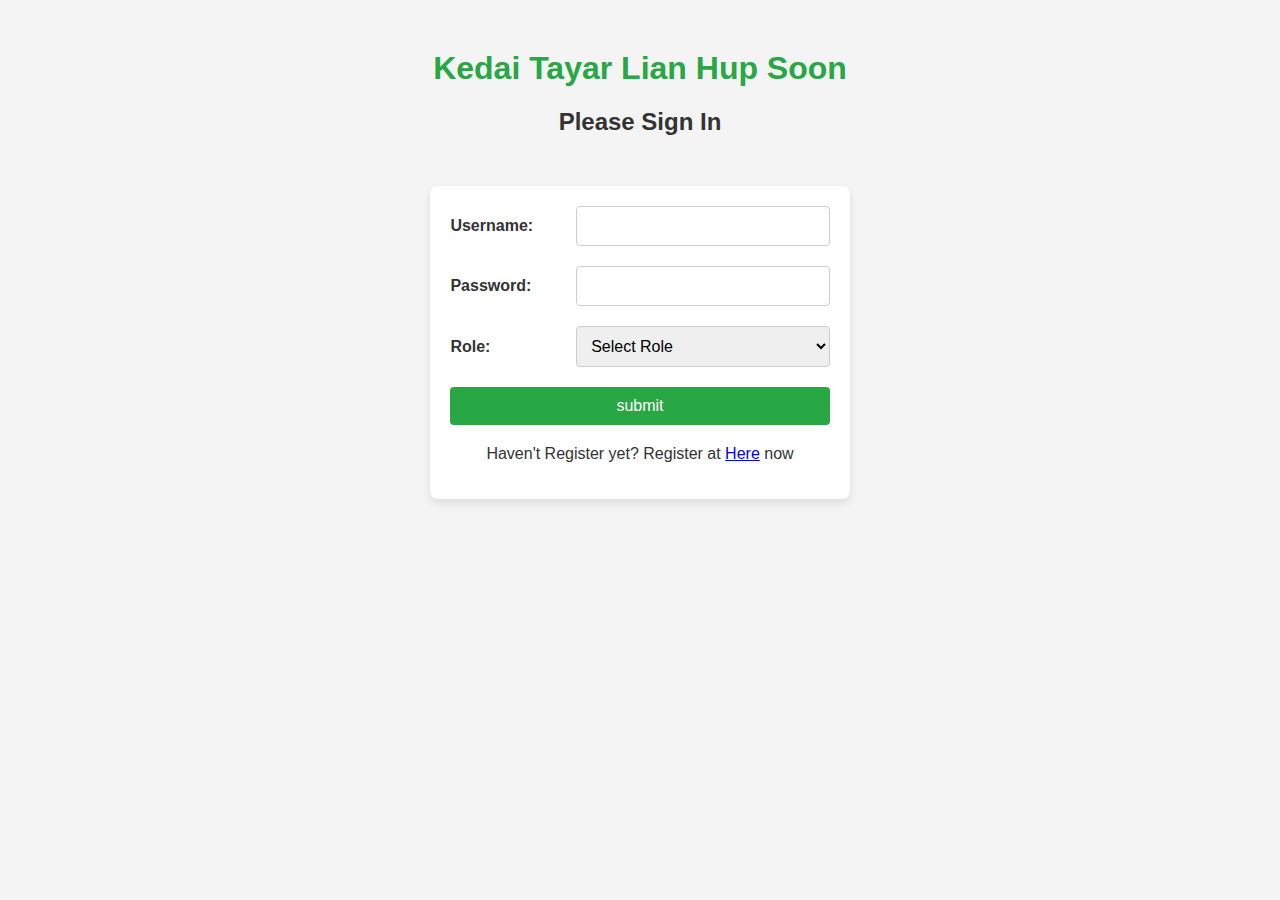
<file: index.html>
<!DOCTYPE html>
<html lang="en">
	<head>
		<meta charset="UTF-8" />
		<meta name="viewport" content="width=device-width, initial-scale=1.0" />
		<title>Login</title>
		<style>
			/* Global styles */
			body {
				font-family: Arial, sans-serif;
				text-align: center;
				background-color: #f4f4f4; /* Light background color */
				color: #333;
			}

			h1 {
				margin-top: 50px;
				color: #28a745; /* Green color for heading */
			}

			h2 {
				margin-bottom: 30px;
			}

			/* Form styling */
			form {
				width: 30%;
				margin: 50px auto;
				padding: 20px;
				background-color: #fff;
				border-radius: 8px;
				box-shadow: 0 4px 8px rgba(0, 0, 0, 0.1);
			}

			.row {
				display: flex;
				justify-content: space-between;
				align-items: center;
				margin-bottom: 20px;
			}

			label {
				flex: 1;
				text-align: left;
				margin-right: 10px;
				font-weight: bold;
			}

			input[type="text"],
			input[type="password"],
			select {
				flex: 2;
				padding: 10px;
				border: 1px solid #ccc;
				border-radius: 4px;
				font-size: 16px;
			}

			input[type="submit"] {
				width: 100%;
				padding: 10px;
				background-color: #28a745; /* Green background color for button */
				color: #fff;
				border: none;
				border-radius: 4px;
				font-size: 16px;
				cursor: pointer;
				transition: background-color 0.3s ease-in-out;
			}

			input[type="submit"]:hover {
				background-color: #218838; /* Darker green on hover */
			}

			p {
				margin-top: 20px;
			}
		</style>
	</head>
	<body>
		<h1>Kedai Tayar Lian Hup Soon</h1>
		<h2>Please Sign In</h2>
		<form action="login.php" method="post">
			<div class="row">
				<label for="username">Username: </label>
				<input type="text" name="username" required />
			</div>
			<div class="row">
				<label for="password">Password: </label>
				<input type="password" name="password" required />
			</div>

			<div class="row">
				<label for="role">Role: </label>
				<select name="role" required>
					<option value="">Select Role</option>
					<option value="Shop Owner">Shop Owner</option>
					<option value="Employee">Employee</option>
				</select>
			</div>
			<input type="submit" name="submit" value="submit" />
			<p>
				Haven't Register yet? Register at <a href="register.html">Here</a> now
			</p>
		</form>
	</body>
</html>
</file>
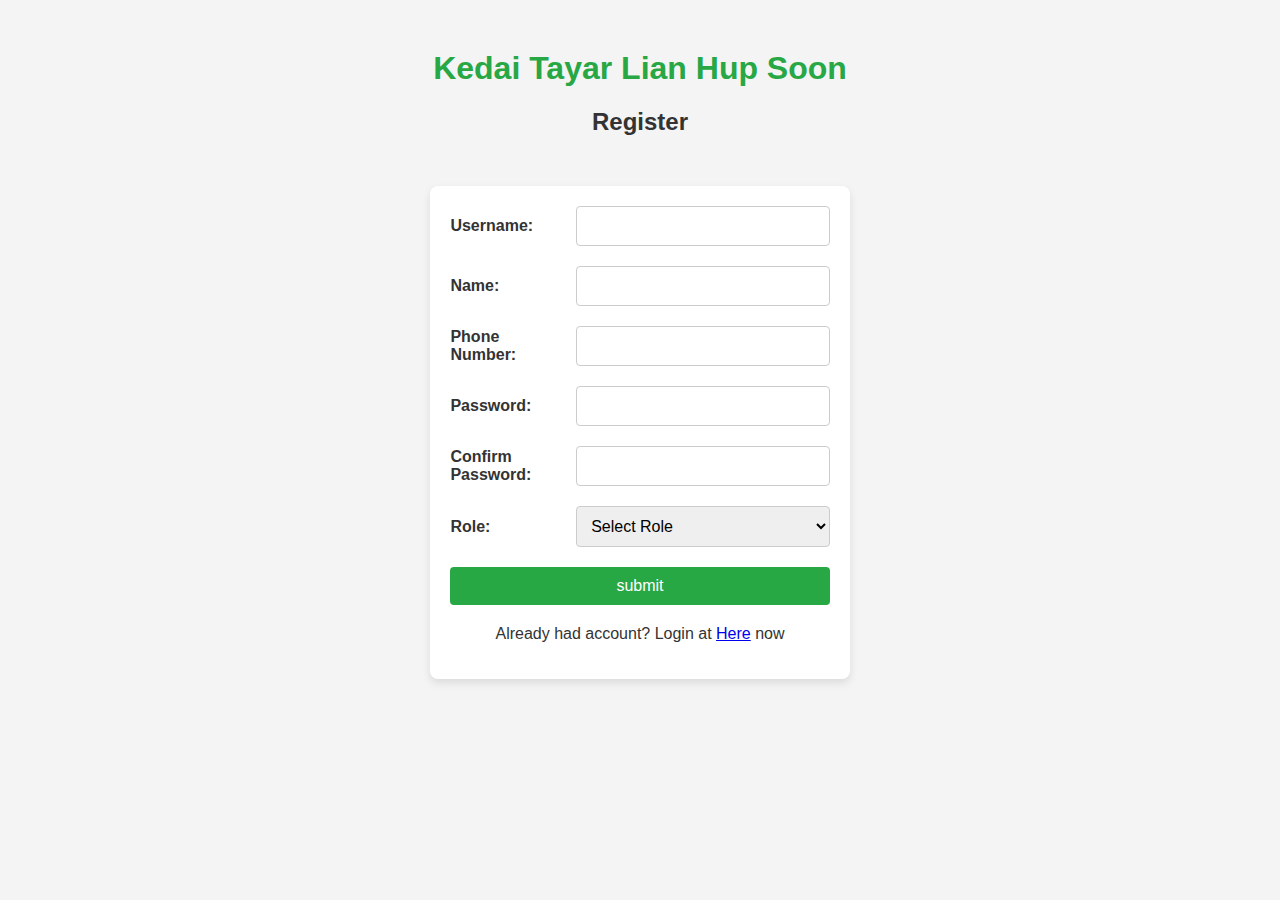
<file: register.html>
<!DOCTYPE html>
<html lang="en">
	<head>
		<meta charset="UTF-8" />
		<meta name="viewport" content="width=device-width, initial-scale=1.0" />
		<title>Register</title>
		<style>
			/* Global styles */
			body {
				font-family: Arial, sans-serif;
				text-align: center;
				background-color: #f4f4f4; /* Light background color */
				color: #333;
			}

			h1 {
				margin-top: 50px;
				color: #28a745; /* Green color for heading */
			}

			h2 {
				margin-bottom: 30px;
			}

			/* Form styling */
			form {
				width: 30%;
				margin: 50px auto;
				padding: 20px;
				background-color: #fff;
				border-radius: 8px;
				box-shadow: 0 4px 8px rgba(0, 0, 0, 0.1);
			}

			.row {
				display: flex;
				justify-content: space-between;
				align-items: center;
				margin-bottom: 20px;
			}

			label {
				flex: 1;
				text-align: left;
				margin-right: 10px;
				font-weight: bold;
			}

			input[type="text"],
			input[type="password"],
			select {
				flex: 2;
				padding: 10px;
				border: 1px solid #ccc;
				border-radius: 4px;
				font-size: 16px;
			}

			input[type="submit"] {
				width: 100%;
				padding: 10px;
				background-color: #28a745; /* Green background color for button */
				color: #fff;
				border: none;
				border-radius: 4px;
				font-size: 16px;
				cursor: pointer;
				transition: background-color 0.3s ease-in-out;
			}

			input[type="submit"]:hover {
				background-color: #218838; /* Darker green on hover */
			}

			p {
				margin-top: 20px;
			}
		</style>
	</head>
	<body>
		<h1>Kedai Tayar Lian Hup Soon</h1>
		<h2>Register</h2>
		<form action="register.php" method="post">
			<div class="row">
				<label for="username">Username: </label>
				<input type="text" name="username" required />
			</div>
			<div class="row">
				<label for="name">Name: </label>
				<input type="text" name="name" required />
			</div>
			<div class="row">
				<label for="phoneNumber">Phone Number: </label>
				<input type="text" name="phoneNumber" required />
			</div>
			<div class="row">
				<label for="password">Password: </label>
				<input type="text" name="password" required />
			</div>
			<div class="row">
				<label for="confirmPassword">Confirm Password: </label>
				<input type="text" name="confirmPassword" required />
			</div>
			<div class="row">
				<label for="role">Role: </label>
				<select name="role" required>
					<option value="">Select Role</option>
					<option value="Shop Owner">Shop Owner</option>
					<option value="Employee">Employee</option>
				</select>
			</div>
			<input type="submit" value="submit" />
			<p>Already had account? Login at <a href="index.html">Here</a> now</p>
		</form>
	</body>
</html>
</file>
